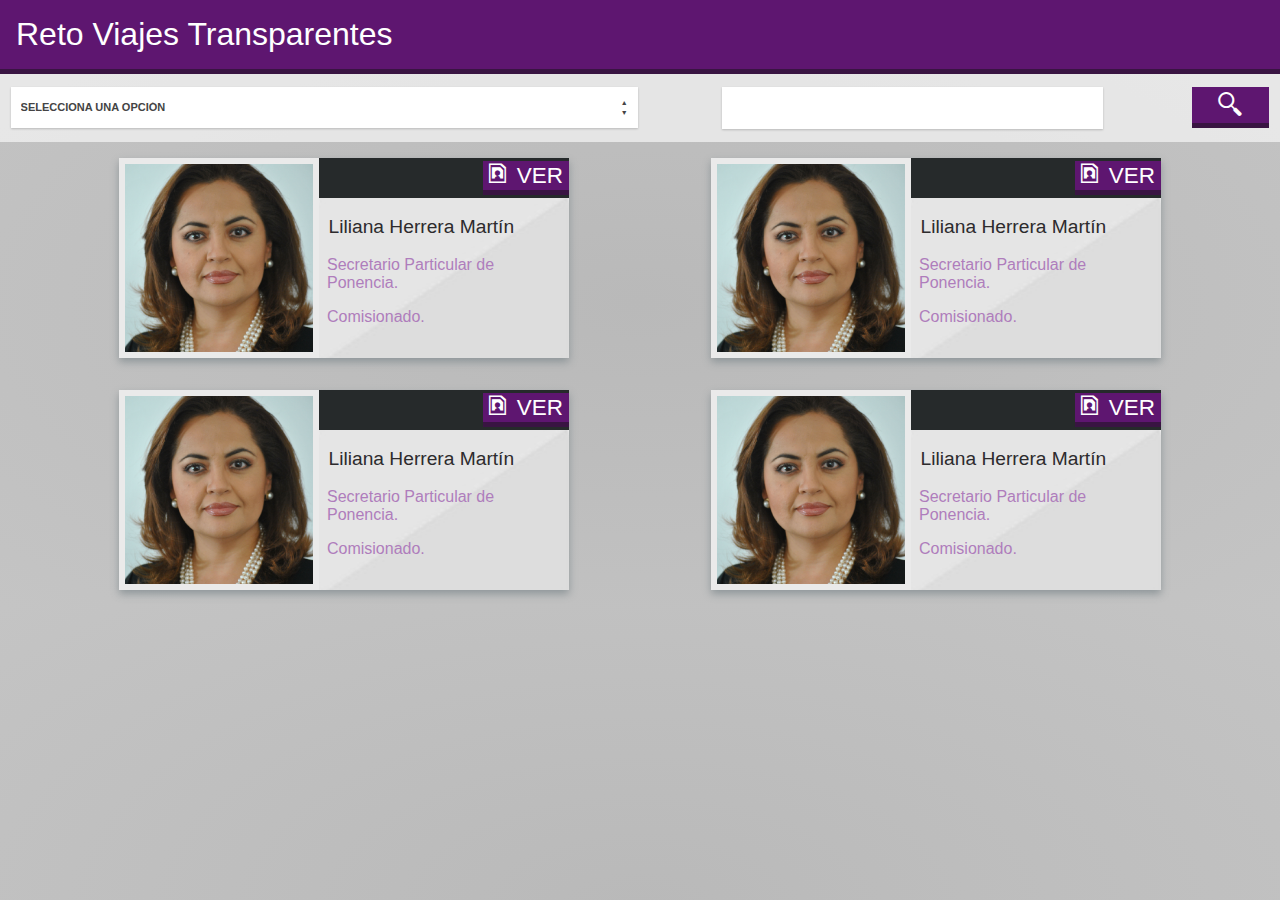
<file: index.html>
<!DOCTYPE html>
<html lang="en">
<head>
	<meta charset="UTF-8">
	<meta name="viewport" content="width=device-width, initial-scale=1" >
	<link rel="stylesheet" href="css/style.css">
	<title>Reto Viajes Transparentes</title>
</head>
<body>
	<header>
		<h1>Reto Viajes Transparentes</h1>
	</header>
	<section>
		<article id="busqueda" >
			<div>
				<select name="filtro" id="filtro">
					<option value=""> Selecciona una opción</option>
					<option value=""> Selecciona una opción dos</option>
				</select>
			</div>
			<div>
				<input type="text">
				<button class="icon icon-fiaimagnifier">	
			</div>
			</button>

	
		</article>
		<article id="resultados" >


			
			<div class="item">
				<figure>
					<img src="img/test.png" alt="">
				</figure>
				<div class="info">
					<h3>
						<button>
							<span class="icon icon-fiaifile-media	" > </span>
							VER
						</button>
					</h3> 
					<div class="datos">
						<p class="nombre">Liliana Herrera Martín</p>
						<p class="nombre_del_puesto">Secretario Particular de Ponencia.</p>
						<p class="nombre_del_cargo_superior">Comisionado.</p>
					</div>
				</div>
			</div>

			<div class="item">
				<figure>
					<img src="img/test.png" alt="">
				</figure>
				<div class="info">
					<h3>
						<button>
							<span class="icon icon-fiaifile-media	" > </span>
							VER
						</button>
					</h3> 
					<div class="datos">
						<p class="nombre">Liliana Herrera Martín</p>
						<p class="nombre_del_puesto">Secretario Particular de Ponencia.</p>
						<p class="nombre_del_cargo_superior">Comisionado.</p>
					</div>
				</div>
			</div>

			<div class="item">
				<figure>
					<img src="img/test.png" alt="">
				</figure>
				<div class="info">
					<h3>
						<button>
							<span class="icon icon-fiaifile-media	" > </span>
							VER
						</button>
					</h3> 
					<div class="datos">
						<p class="nombre">Liliana Herrera Martín</p>
						<p class="nombre_del_puesto">Secretario Particular de Ponencia.</p>
						<p class="nombre_del_cargo_superior">Comisionado.</p>
					</div>
				</div>
			</div>

			<div class="item">
				<figure>
					<img src="img/test.png" alt="">
				</figure>
				<div class="info">
					<h3>
						<button>
							<span class="icon icon-fiaifile-media	" > </span>
							VER
						</button>
					</h3> 
					<div class="datos">
						<p class="nombre">Liliana Herrera Martín</p>
						<p class="nombre_del_puesto">Secretario Particular de Ponencia.</p>
						<p class="nombre_del_cargo_superior">Comisionado.</p>
					</div>
				</div>
			</div>

		</article>
	</section>
	
	<script src="js/jquery-2.1.0.min.js"></script>
	<script src="js/selectordie.js"></script>
	<script src="js/code.js" ></script>
</body>
</html>
</file>
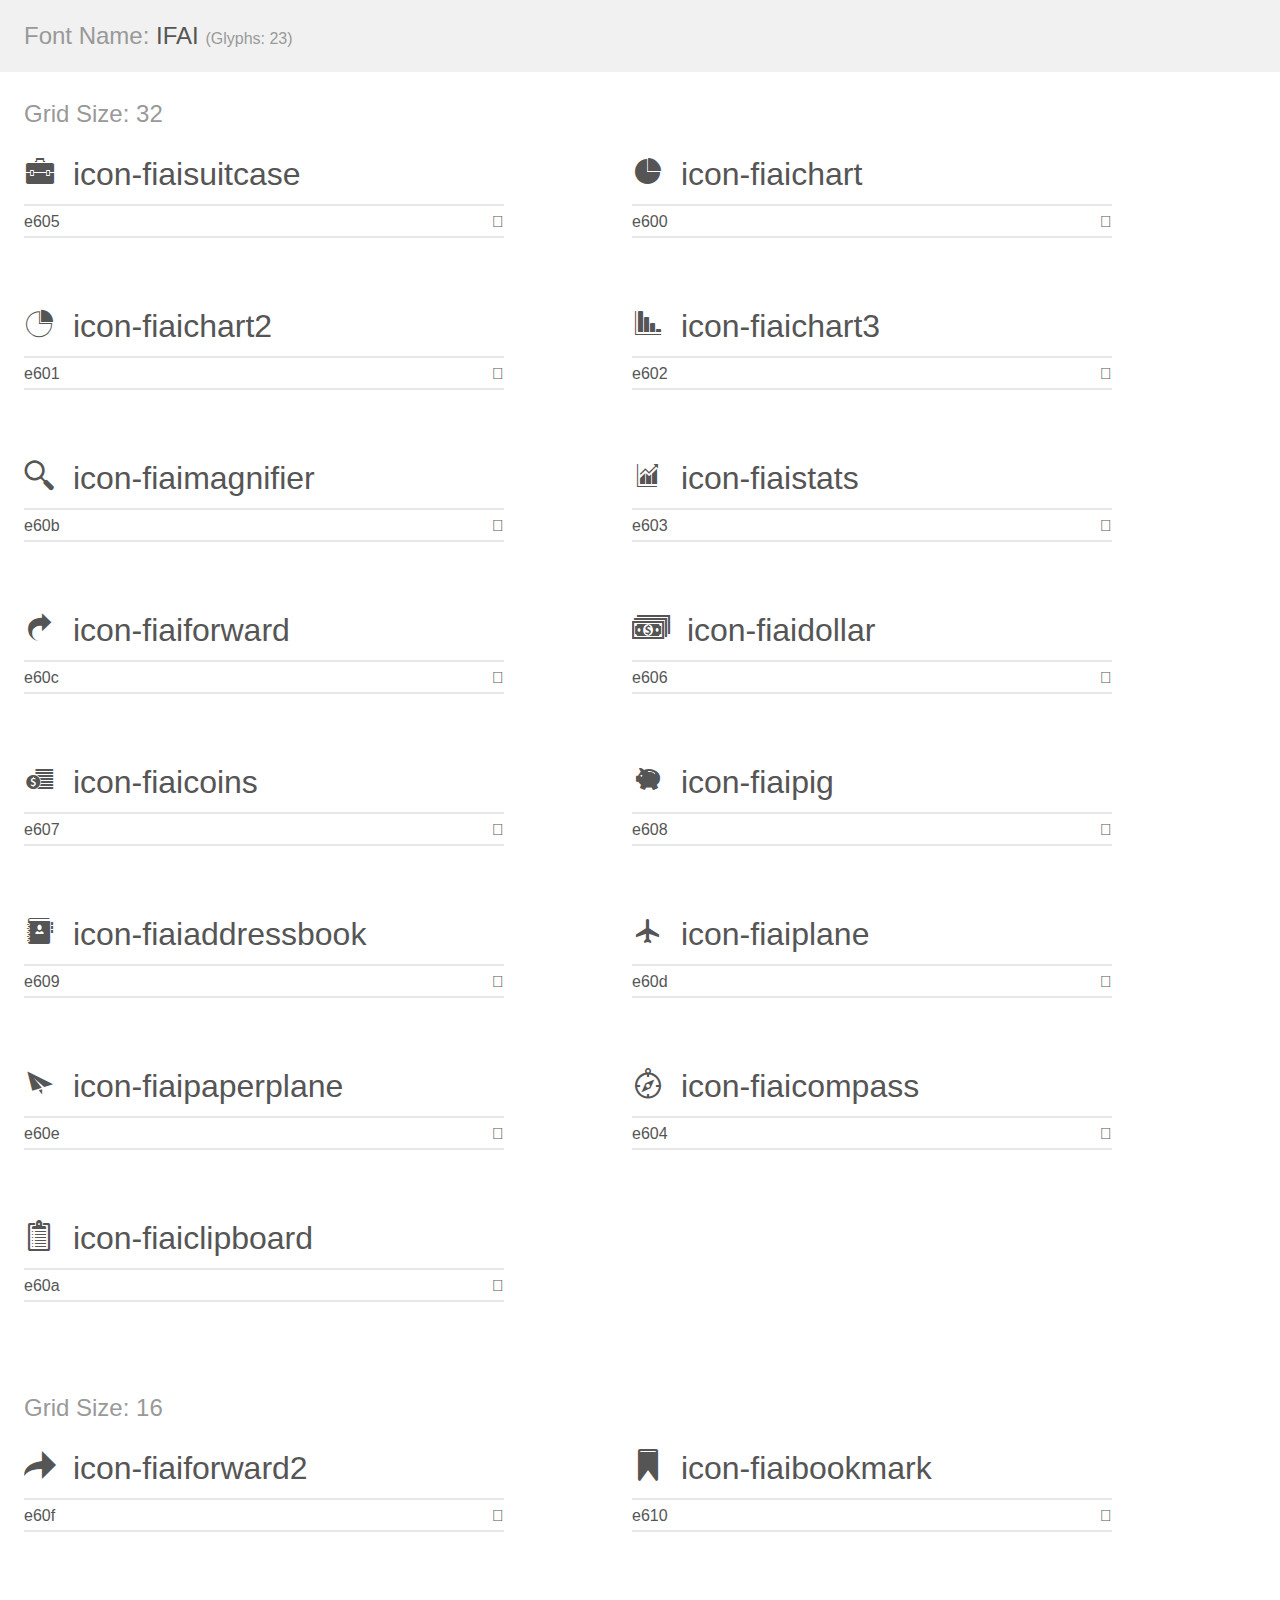
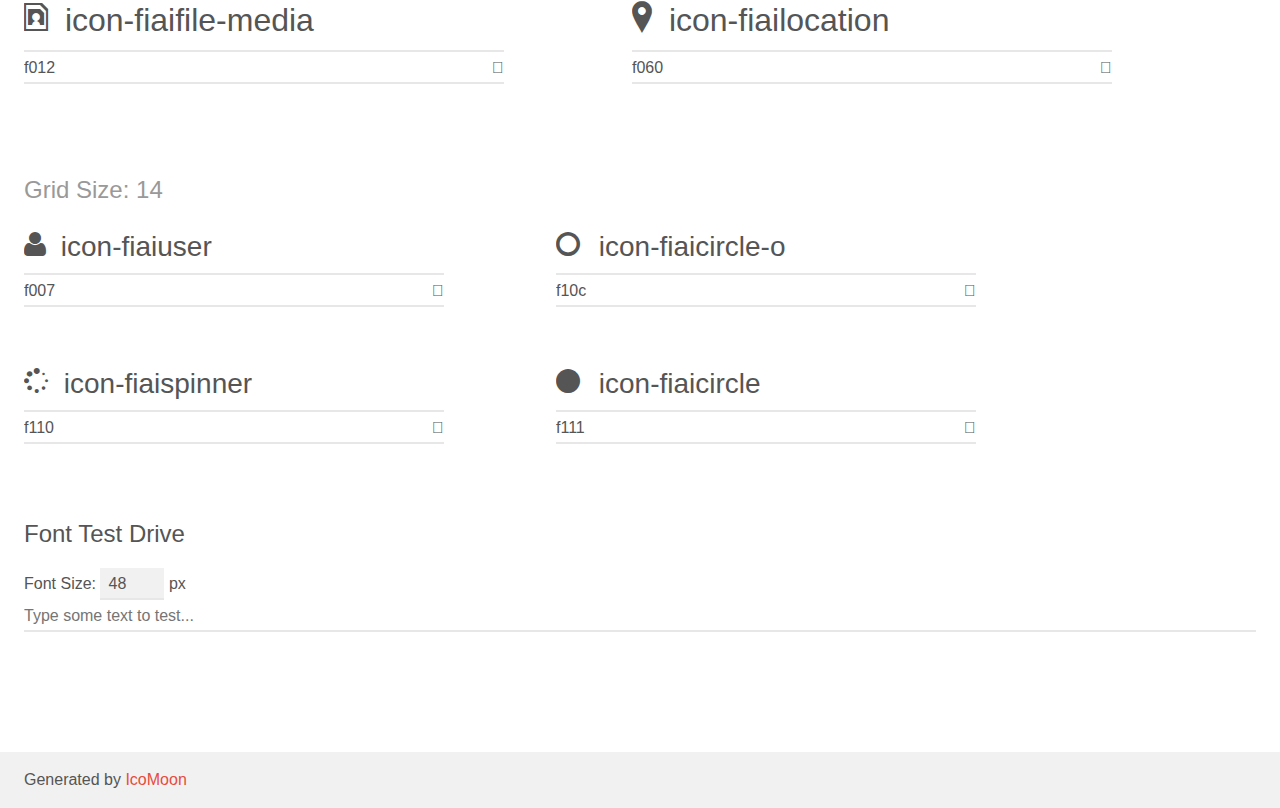
<file: fonts/IFAI/demo.html>
<!doctype html>
<html>
<head>
	<meta charset="utf-8">
	<title>IcoMoon Demo</title>
	<meta name="description" content="An Icon Font Generated By IcoMoon.io">
	<meta name="viewport" content="width=device-width">
	<link rel="stylesheet" href="demo-files/demo.css">
	<link rel="stylesheet" href="style.css"></head>
<body>
	<div class="bgc1 clearfix">
		<h1 class="mhmm mvm"><span class="fgc1">Font Name:</span> IFAI <small class="fgc1">(Glyphs:&nbsp;23)</small></h1>
	</div>
	<div class="clearfix mhl ptl">
		<h1 class="mvm mtn bshadow fgc1">Grid Size: 32</h1>
		<div class="glyph fs1">
			<div class="clearfix bshadow0 pbs">
				<span class="icon icon-fiaisuitcase"></span><span class="mls"> icon-fiaisuitcase</span>
			</div>
			<fieldset class="fs0 size1of1 clearfix hidden-false">
				<input type="text" readonly value="e605" class="unit size1of2" />
				<input type="text" maxlength="1" readonly value="&#xe605;" class="unitRight size1of2 talign-right" />
			</fieldset>
			<div class="fs0 bshadow0 clearfix hidden-true">
				<span class="unit pvs fgc1">liga: </span>
				<input type="text" readonly value="" class="liga unitRight" />
			</div>
		</div>
		<div class="glyph fs1">
			<div class="clearfix bshadow0 pbs">
				<span class="icon icon-fiaichart"></span><span class="mls"> icon-fiaichart</span>
			</div>
			<fieldset class="fs0 size1of1 clearfix hidden-false">
				<input type="text" readonly value="e600" class="unit size1of2" />
				<input type="text" maxlength="1" readonly value="&#xe600;" class="unitRight size1of2 talign-right" />
			</fieldset>
			<div class="fs0 bshadow0 clearfix hidden-true">
				<span class="unit pvs fgc1">liga: </span>
				<input type="text" readonly value="" class="liga unitRight" />
			</div>
		</div>
		<div class="glyph fs1">
			<div class="clearfix bshadow0 pbs">
				<span class="icon icon-fiaichart2"></span><span class="mls"> icon-fiaichart2</span>
			</div>
			<fieldset class="fs0 size1of1 clearfix hidden-false">
				<input type="text" readonly value="e601" class="unit size1of2" />
				<input type="text" maxlength="1" readonly value="&#xe601;" class="unitRight size1of2 talign-right" />
			</fieldset>
			<div class="fs0 bshadow0 clearfix hidden-true">
				<span class="unit pvs fgc1">liga: </span>
				<input type="text" readonly value="" class="liga unitRight" />
			</div>
		</div>
		<div class="glyph fs1">
			<div class="clearfix bshadow0 pbs">
				<span class="icon icon-fiaichart3"></span><span class="mls"> icon-fiaichart3</span>
			</div>
			<fieldset class="fs0 size1of1 clearfix hidden-false">
				<input type="text" readonly value="e602" class="unit size1of2" />
				<input type="text" maxlength="1" readonly value="&#xe602;" class="unitRight size1of2 talign-right" />
			</fieldset>
			<div class="fs0 bshadow0 clearfix hidden-true">
				<span class="unit pvs fgc1">liga: </span>
				<input type="text" readonly value="" class="liga unitRight" />
			</div>
		</div>
		<div class="glyph fs1">
			<div class="clearfix bshadow0 pbs">
				<span class="icon icon-fiaimagnifier"></span><span class="mls"> icon-fiaimagnifier</span>
			</div>
			<fieldset class="fs0 size1of1 clearfix hidden-false">
				<input type="text" readonly value="e60b" class="unit size1of2" />
				<input type="text" maxlength="1" readonly value="&#xe60b;" class="unitRight size1of2 talign-right" />
			</fieldset>
			<div class="fs0 bshadow0 clearfix hidden-true">
				<span class="unit pvs fgc1">liga: </span>
				<input type="text" readonly value="" class="liga unitRight" />
			</div>
		</div>
		<div class="glyph fs1">
			<div class="clearfix bshadow0 pbs">
				<span class="icon icon-fiaistats"></span><span class="mls"> icon-fiaistats</span>
			</div>
			<fieldset class="fs0 size1of1 clearfix hidden-false">
				<input type="text" readonly value="e603" class="unit size1of2" />
				<input type="text" maxlength="1" readonly value="&#xe603;" class="unitRight size1of2 talign-right" />
			</fieldset>
			<div class="fs0 bshadow0 clearfix hidden-true">
				<span class="unit pvs fgc1">liga: </span>
				<input type="text" readonly value="" class="liga unitRight" />
			</div>
		</div>
		<div class="glyph fs1">
			<div class="clearfix bshadow0 pbs">
				<span class="icon icon-fiaiforward"></span><span class="mls"> icon-fiaiforward</span>
			</div>
			<fieldset class="fs0 size1of1 clearfix hidden-false">
				<input type="text" readonly value="e60c" class="unit size1of2" />
				<input type="text" maxlength="1" readonly value="&#xe60c;" class="unitRight size1of2 talign-right" />
			</fieldset>
			<div class="fs0 bshadow0 clearfix hidden-true">
				<span class="unit pvs fgc1">liga: </span>
				<input type="text" readonly value="" class="liga unitRight" />
			</div>
		</div>
		<div class="glyph fs1">
			<div class="clearfix bshadow0 pbs">
				<span class="icon icon-fiaidollar"></span><span class="mls"> icon-fiaidollar</span>
			</div>
			<fieldset class="fs0 size1of1 clearfix hidden-false">
				<input type="text" readonly value="e606" class="unit size1of2" />
				<input type="text" maxlength="1" readonly value="&#xe606;" class="unitRight size1of2 talign-right" />
			</fieldset>
			<div class="fs0 bshadow0 clearfix hidden-true">
				<span class="unit pvs fgc1">liga: </span>
				<input type="text" readonly value="" class="liga unitRight" />
			</div>
		</div>
		<div class="glyph fs1">
			<div class="clearfix bshadow0 pbs">
				<span class="icon icon-fiaicoins"></span><span class="mls"> icon-fiaicoins</span>
			</div>
			<fieldset class="fs0 size1of1 clearfix hidden-false">
				<input type="text" readonly value="e607" class="unit size1of2" />
				<input type="text" maxlength="1" readonly value="&#xe607;" class="unitRight size1of2 talign-right" />
			</fieldset>
			<div class="fs0 bshadow0 clearfix hidden-true">
				<span class="unit pvs fgc1">liga: </span>
				<input type="text" readonly value="" class="liga unitRight" />
			</div>
		</div>
		<div class="glyph fs1">
			<div class="clearfix bshadow0 pbs">
				<span class="icon icon-fiaipig"></span><span class="mls"> icon-fiaipig</span>
			</div>
			<fieldset class="fs0 size1of1 clearfix hidden-false">
				<input type="text" readonly value="e608" class="unit size1of2" />
				<input type="text" maxlength="1" readonly value="&#xe608;" class="unitRight size1of2 talign-right" />
			</fieldset>
			<div class="fs0 bshadow0 clearfix hidden-true">
				<span class="unit pvs fgc1">liga: </span>
				<input type="text" readonly value="" class="liga unitRight" />
			</div>
		</div>
		<div class="glyph fs1">
			<div class="clearfix bshadow0 pbs">
				<span class="icon icon-fiaiaddressbook"></span><span class="mls"> icon-fiaiaddressbook</span>
			</div>
			<fieldset class="fs0 size1of1 clearfix hidden-false">
				<input type="text" readonly value="e609" class="unit size1of2" />
				<input type="text" maxlength="1" readonly value="&#xe609;" class="unitRight size1of2 talign-right" />
			</fieldset>
			<div class="fs0 bshadow0 clearfix hidden-true">
				<span class="unit pvs fgc1">liga: </span>
				<input type="text" readonly value="" class="liga unitRight" />
			</div>
		</div>
		<div class="glyph fs1">
			<div class="clearfix bshadow0 pbs">
				<span class="icon icon-fiaiplane"></span><span class="mls"> icon-fiaiplane</span>
			</div>
			<fieldset class="fs0 size1of1 clearfix hidden-false">
				<input type="text" readonly value="e60d" class="unit size1of2" />
				<input type="text" maxlength="1" readonly value="&#xe60d;" class="unitRight size1of2 talign-right" />
			</fieldset>
			<div class="fs0 bshadow0 clearfix hidden-true">
				<span class="unit pvs fgc1">liga: </span>
				<input type="text" readonly value="" class="liga unitRight" />
			</div>
		</div>
		<div class="glyph fs1">
			<div class="clearfix bshadow0 pbs">
				<span class="icon icon-fiaipaperplane"></span><span class="mls"> icon-fiaipaperplane</span>
			</div>
			<fieldset class="fs0 size1of1 clearfix hidden-false">
				<input type="text" readonly value="e60e" class="unit size1of2" />
				<input type="text" maxlength="1" readonly value="&#xe60e;" class="unitRight size1of2 talign-right" />
			</fieldset>
			<div class="fs0 bshadow0 clearfix hidden-true">
				<span class="unit pvs fgc1">liga: </span>
				<input type="text" readonly value="" class="liga unitRight" />
			</div>
		</div>
		<div class="glyph fs1">
			<div class="clearfix bshadow0 pbs">
				<span class="icon icon-fiaicompass"></span><span class="mls"> icon-fiaicompass</span>
			</div>
			<fieldset class="fs0 size1of1 clearfix hidden-false">
				<input type="text" readonly value="e604" class="unit size1of2" />
				<input type="text" maxlength="1" readonly value="&#xe604;" class="unitRight size1of2 talign-right" />
			</fieldset>
			<div class="fs0 bshadow0 clearfix hidden-true">
				<span class="unit pvs fgc1">liga: </span>
				<input type="text" readonly value="" class="liga unitRight" />
			</div>
		</div>
		<div class="glyph fs1">
			<div class="clearfix bshadow0 pbs">
				<span class="icon icon-fiaiclipboard"></span><span class="mls"> icon-fiaiclipboard</span>
			</div>
			<fieldset class="fs0 size1of1 clearfix hidden-false">
				<input type="text" readonly value="e60a" class="unit size1of2" />
				<input type="text" maxlength="1" readonly value="&#xe60a;" class="unitRight size1of2 talign-right" />
			</fieldset>
			<div class="fs0 bshadow0 clearfix hidden-true">
				<span class="unit pvs fgc1">liga: </span>
				<input type="text" readonly value="" class="liga unitRight" />
			</div>
		</div>
	</div>
	<div class="clearfix mhl ptl">
		<h1 class="mvm mtn bshadow fgc1">Grid Size: 16</h1>
		<div class="glyph fs2">
			<div class="clearfix bshadow0 pbs">
				<span class="icon icon-fiaiforward2"></span><span class="mls"> icon-fiaiforward2</span>
			</div>
			<fieldset class="fs0 size1of1 clearfix hidden-false">
				<input type="text" readonly value="e60f" class="unit size1of2" />
				<input type="text" maxlength="1" readonly value="&#xe60f;" class="unitRight size1of2 talign-right" />
			</fieldset>
			<div class="fs0 bshadow0 clearfix hidden-true">
				<span class="unit pvs fgc1">liga: </span>
				<input type="text" readonly value="" class="liga unitRight" />
			</div>
		</div>
		<div class="glyph fs2">
			<div class="clearfix bshadow0 pbs">
				<span class="icon icon-fiaibookmark"></span><span class="mls"> icon-fiaibookmark</span>
			</div>
			<fieldset class="fs0 size1of1 clearfix hidden-false">
				<input type="text" readonly value="e610" class="unit size1of2" />
				<input type="text" maxlength="1" readonly value="&#xe610;" class="unitRight size1of2 talign-right" />
			</fieldset>
			<div class="fs0 bshadow0 clearfix hidden-true">
				<span class="unit pvs fgc1">liga: </span>
				<input type="text" readonly value="" class="liga unitRight" />
			</div>
		</div>
		<div class="glyph fs2">
			<div class="clearfix bshadow0 pbs">
				<span class="icon icon-fiaifile-media"></span><span class="mls"> icon-fiaifile-media</span>
			</div>
			<fieldset class="fs0 size1of1 clearfix hidden-false">
				<input type="text" readonly value="f012" class="unit size1of2" />
				<input type="text" maxlength="1" readonly value="&#xf012;" class="unitRight size1of2 talign-right" />
			</fieldset>
			<div class="fs0 bshadow0 clearfix hidden-true">
				<span class="unit pvs fgc1">liga: </span>
				<input type="text" readonly value="" class="liga unitRight" />
			</div>
		</div>
		<div class="glyph fs2">
			<div class="clearfix bshadow0 pbs">
				<span class="icon icon-fiailocation"></span><span class="mls"> icon-fiailocation</span>
			</div>
			<fieldset class="fs0 size1of1 clearfix hidden-false">
				<input type="text" readonly value="f060" class="unit size1of2" />
				<input type="text" maxlength="1" readonly value="&#xf060;" class="unitRight size1of2 talign-right" />
			</fieldset>
			<div class="fs0 bshadow0 clearfix hidden-true">
				<span class="unit pvs fgc1">liga: </span>
				<input type="text" readonly value="" class="liga unitRight" />
			</div>
		</div>
	</div>
	<div class="clearfix mhl ptl">
		<h1 class="mvm mtn bshadow fgc1">Grid Size: 14</h1>
		<div class="glyph fs3">
			<div class="clearfix bshadow0 pbs">
				<span class="icon icon-fiaiuser"></span><span class="mls"> icon-fiaiuser</span>
			</div>
			<fieldset class="fs0 size1of1 clearfix hidden-false">
				<input type="text" readonly value="f007" class="unit size1of2" />
				<input type="text" maxlength="1" readonly value="&#xf007;" class="unitRight size1of2 talign-right" />
			</fieldset>
			<div class="fs0 bshadow0 clearfix hidden-true">
				<span class="unit pvs fgc1">liga: </span>
				<input type="text" readonly value="" class="liga unitRight" />
			</div>
		</div>
		<div class="glyph fs3">
			<div class="clearfix bshadow0 pbs">
				<span class="icon icon-fiaicircle-o"></span><span class="mls"> icon-fiaicircle-o</span>
			</div>
			<fieldset class="fs0 size1of1 clearfix hidden-false">
				<input type="text" readonly value="f10c" class="unit size1of2" />
				<input type="text" maxlength="1" readonly value="&#xf10c;" class="unitRight size1of2 talign-right" />
			</fieldset>
			<div class="fs0 bshadow0 clearfix hidden-true">
				<span class="unit pvs fgc1">liga: </span>
				<input type="text" readonly value="" class="liga unitRight" />
			</div>
		</div>
		<div class="glyph fs3">
			<div class="clearfix bshadow0 pbs">
				<span class="icon icon-fiaispinner"></span><span class="mls"> icon-fiaispinner</span>
			</div>
			<fieldset class="fs0 size1of1 clearfix hidden-false">
				<input type="text" readonly value="f110" class="unit size1of2" />
				<input type="text" maxlength="1" readonly value="&#xf110;" class="unitRight size1of2 talign-right" />
			</fieldset>
			<div class="fs0 bshadow0 clearfix hidden-true">
				<span class="unit pvs fgc1">liga: </span>
				<input type="text" readonly value="" class="liga unitRight" />
			</div>
		</div>
		<div class="glyph fs3">
			<div class="clearfix bshadow0 pbs">
				<span class="icon icon-fiaicircle"></span><span class="mls"> icon-fiaicircle</span>
			</div>
			<fieldset class="fs0 size1of1 clearfix hidden-false">
				<input type="text" readonly value="f111" class="unit size1of2" />
				<input type="text" maxlength="1" readonly value="&#xf111;" class="unitRight size1of2 talign-right" />
			</fieldset>
			<div class="fs0 bshadow0 clearfix hidden-true">
				<span class="unit pvs fgc1">liga: </span>
				<input type="text" readonly value="" class="liga unitRight" />
			</div>
		</div>
	</div>

	<!--[if gt IE 8]><!-->
	<div class="mhl clearfix mbl">
		<h1>Font Test Drive</h1>
		<label>
			Font Size: <input id="fontSize" type="number" class="textbox0 mbm"
			min="8" value="48" />
			px
		</label>
		<input id="testText" type="text" class="phl size1of1 mvl"
		placeholder="Type some text to test..." value=""/>
		</label>
		<div id="testDrive" class="icon">&nbsp;
		</div>
	</div>
	<!--<![endif]-->
	<div class="bgc1 clearfix">
		<p class="mhl">Generated by <a href="https://icomoon.io/app">IcoMoon</a></p>
	</div>

	<script src="demo-files/demo.js"></script>
</body>
</html>
</file>
<file: css/style.css>
@import '../fonts/IFAI/style.css';
@import 'selectordie.css';
html{font-family:sans-serif;-ms-text-size-adjust:100%;-webkit-text-size-adjust:100%}
body{margin:0}
article,aside,details,figcaption,figure,footer,header,hgroup,main,nav,section,summary{display:block}
audio,canvas,progress,video{display:inline-block;vertical-align:baseline}
audio:not([controls]){display:none;height:0}
[hidden],template{display:none}
a{background:transparent}
a:active,a:hover{outline:0}
abbr[title]{border-bottom:1px dotted}
b,strong{font-weight:bold}
dfn{font-style:italic}
h1{font-size:2em;margin:.67em 0}
mark{background:#ff0;color:#000}
small{font-size:80%}
sub,sup{font-size:75%;line-height:0;position:relative;vertical-align:baseline}
sup{top:-.5em}
sub{bottom:-.25em}
img{border:0}
svg:not(:root){overflow:hidden}
figure{margin:1em 40px}
hr{-moz-box-sizing:content-box;box-sizing:content-box;height:0}
pre{overflow:auto}
code,kbd,pre,samp{font-family:monospace,monospace;font-size:1em}
button,input,optgroup,select,textarea{color:inherit;font:inherit;margin:0}
button{overflow:visible}
button,select{text-transform:none}
button,html input[type="button"],input[type="reset"],input[type="submit"]{-webkit-appearance:button;cursor:pointer}
button[disabled],html input[disabled]{cursor:default}
button::-moz-focus-inner,input::-moz-focus-inner{border:0;padding:0}
input{line-height:normal}
input[type="checkbox"],input[type="radio"]{box-sizing:border-box;padding:0}
input[type="number"]::-webkit-inner-spin-button,input[type="number"]::-webkit-outer-spin-button{height:auto}
input[type="search"]{-webkit-appearance:textfield;-moz-box-sizing:content-box;-webkit-box-sizing:content-box;box-sizing:content-box}
input[type="search"]::-webkit-search-cancel-button,input[type="search"]::-webkit-search-decoration{-webkit-appearance:none}
fieldset{border:1px solid #c0c0c0;margin:0 2px;padding:.35em .625em .75em}
legend{border:0;padding:0}
textarea{overflow:auto}
optgroup{font-weight:bold}
table{border-collapse:collapse;border-spacing:0}
td,th{padding:0}
body{background:-o-radial-gradient(center, ellipse cover, #b9b9b9 0%, #c4c4c4 100%);background:-moz-radial-gradient(center, ellipse cover, #b9b9b9 0%, #c4c4c4 100%);background:-webkit-radial-gradient(center, ellipse cover, #b9b9b9 0%, #c4c4c4 100%);background:-ms-radial-gradient(center, ellipse cover, #b9b9b9 0%, #c4c4c4 100%)}
header{background-color:#5e1670;border:none;border-bottom:5px solid #391442;color:#391442;width:100%;}
header h1{font-weight:100;color:#fff;padding:.5em;margin:0}
#busqueda{background:rgba(255,255,255,0.6);padding:.8em 0;text-align:center;}
#busqueda div{width:49%;display:inline-block;vertical-align:top}
#busqueda button{background-color:#5e1670;border:none;border-bottom:5px solid #391442;color:#fff;font-size:1.6em;padding:.2em 1em;margin:0 0 0 1em;float:right}
#busqueda input{vertical-align:top;margin:0 0 0 1em;border:none;height:40px;width:60%;-webkit-box-shadow:0 1px 2px #b9b9b9;}
.sod_select{border:none;width:100%;-webkit-box-shadow:0 1px 2px #b9b9b9;}
.sod_select .sod_list_wrapper{border:none;width:101%}
#resultados{overflow:hidden;text-align:center;height:100%;width:100%;}
#resultados .item{background:#fff;-webkit-box-shadow:0 4px 8px #8e9699;display:inline-block;vertical-align:top;overflow:hidden;height:200px;width:450px;margin:1em 4.3em;}
#resultados .item figure{background:#eaeaea;width:200px;height:200px;margin:0;display:inline-block;float:left;overflow:hidden;}
#resultados .item figure img{overflow:hidden;margin:3%;width:94%}
#resultados .item .info{display:inline-block;vertical-align:top;width:250px;}
#resultados .item .info h3{background:#262a2b;width:100%;font-weight:100;text-align:right;margin:0;}
#resultados .item .info h3 button{background-color:#5e1670;border:none;border-bottom:5px solid #391442;color:#fff;font-size:1.2em;margin:.15em 0}
#resultados .item .info .datos{background:url("../img/fondo_datos.jpg");-moz-background-size:100% 100%;-webkit-background-size:100% 100%;height:158px;width:100%;width:250px;padding-top:.5em;}
#resultados .item .info .datos p{color:#af7dbc;text-align:left;margin:0;padding:.5em}
#resultados .item .info .datos .nombre{color:#2d2b2d;font-size:1.2em}
@media screen and (max-width:830px){#resultados .item{margin:1em 0}
}@media screen and (max-width:760px){#busqueda div{width:90%;}
#busqueda div input{float:left;margin:0}
#busqueda div button{margin:0}
#busqueda div:last-child{margin-top:.3em}
#resultados .item{margin:1em 0}
}@media screen and (max-width:480px){#busqueda div input{width:70%}
#resultados .item{height:auto;width:200px;}
#resultados .item .info h3{text-align:center}
}
</file>
<file: fonts/IFAI/demo-files/demo.css>
body {
	padding: 0;
	margin: 0;
	font-family: sans-serif;
	font-size: 1em;
	line-height: 1.5;
	color: #555;
	background: #fff;
}
h1 {
	font-size: 1.5em;
	font-weight: normal;
}
small {
	font-size: .66666667em;
}
a {
	color: #e74c3c;
	text-decoration: none;
}
a:hover, a:focus {
	box-shadow: 0 1px #e74c3c;
}
.bshadow0, input {
	box-shadow: inset 0 -2px #e7e7e7;
}
input:hover {
	box-shadow: inset 0 -2px #ccc;
}
input, fieldset {
	font-size: 1em;
	margin: 0;
	padding: 0;
	border: 0;
}
input {
	color: inherit;
	line-height: 1.5;
	height: 1.5em;
	padding: .25em 0;
}
input:focus {
	outline: none;
	box-shadow: inset 0 -2px #449fdb;
}
.glyph {
	font-size: 16px;
	width: 15em;
	padding-bottom: 1em;
	margin-right: 4em;
	margin-bottom: 1em;
	float: left;
	overflow: hidden;
}
.liga {
	width: 80%;
	width: calc(100% - 2.5em);
}
.talign-right {
	text-align: right;
}
.talign-center {
	text-align: center;
}
.bgc1 {
	background: #f1f1f1;
}
.fgc1 {
	color: #999;
}
.fgc0 {
	color: #000;
}
p {
	margin-top: 1em;
	margin-bottom: 1em;
}
.mvm {
	margin-top: .75em;
	margin-bottom: .75em;
}
.mtn {
	margin-top: 0;
}
.mtl, .mal {
	margin-top: 1.5em;
}
.mbl, .mal {
	margin-bottom: 1.5em;
}
.mal, .mhl {
	margin-left: 1.5em;
	margin-right: 1.5em;
}
.mhmm {
	margin-left: 1em;
	margin-right: 1em;
}
.mls {
	margin-left: .25em;
}
.ptl {
	padding-top: 1.5em;
}
.pbs, .pvs {
	padding-bottom: .25em;
}
.pvs, .pts {
	padding-top: .25em;
}
.clearfix {
	zoom: 1;
}
.unit {
	float: left;
}
.unitRight {
	float: right;
}
.size1of2 {
	width: 50%;
}
.size1of1 {
	width: 100%;
}
.clearfix:before, .clearfix:after {
	content: " ";
	display: table;
}
.clearfix:after {
	clear: both;
}
.hidden-true {
	display: none;
}
.textbox0 {
	width: 3em;
	background: #f1f1f1;
	padding: .25em .5em;
	line-height: 1.5;
	height: 1.5em;
}
#testDrive {
	padding-top: 24px;
	line-height: 1.5;
}
.fs0 {
	font-size: 16px;
}
.fs1 {
	font-size: 32px;
}
.fs2 {
	font-size: 32px;
}
.fs3 {
	font-size: 28px;
}
</file>
<file: fonts/IFAI/style.css>
@font-face {
	font-family: 'IFAI';
	src:url('fonts/IFAI.eot?-sxvtjq');
	src:url('fonts/IFAI.eot?#iefix-sxvtjq') format('embedded-opentype'),
		url('fonts/IFAI.woff?-sxvtjq') format('woff'),
		url('fonts/IFAI.ttf?-sxvtjq') format('truetype'),
		url('fonts/IFAI.svg?-sxvtjq#IFAI') format('svg');
	font-weight: normal;
	font-style: normal;
}

.icon {
	font-family: 'IFAI';
	speak: none;
	font-style: normal;
	font-weight: normal;
	font-variant: normal;
	text-transform: none;
	line-height: 1;

	/* Better Font Rendering =========== */
	-webkit-font-smoothing: antialiased;
	-moz-osx-font-smoothing: grayscale;
}

.icon-fiaisuitcase:before {
	content: "\e605";
}
.icon-fiaichart:before {
	content: "\e600";
}
.icon-fiaichart2:before {
	content: "\e601";
}
.icon-fiaichart3:before {
	content: "\e602";
}
.icon-fiaimagnifier:before {
	content: "\e60b";
}
.icon-fiaistats:before {
	content: "\e603";
}
.icon-fiaiforward:before {
	content: "\e60c";
}
.icon-fiaidollar:before {
	content: "\e606";
}
.icon-fiaicoins:before {
	content: "\e607";
}
.icon-fiaipig:before {
	content: "\e608";
}
.icon-fiaiaddressbook:before {
	content: "\e609";
}
.icon-fiaiplane:before {
	content: "\e60d";
}
.icon-fiaipaperplane:before {
	content: "\e60e";
}
.icon-fiaicompass:before {
	content: "\e604";
}
.icon-fiaiclipboard:before {
	content: "\e60a";
}
.icon-fiaiforward2:before {
	content: "\e60f";
}
.icon-fiaibookmark:before {
	content: "\e610";
}
.icon-fiaifile-media:before {
	content: "\f012";
}
.icon-fiailocation:before {
	content: "\f060";
}
.icon-fiaiuser:before {
	content: "\f007";
}
.icon-fiaicircle-o:before {
	content: "\f10c";
}
.icon-fiaispinner:before {
	content: "\f110";
}
.icon-fiaicircle:before {
	content: "\f111";
}
</file>
